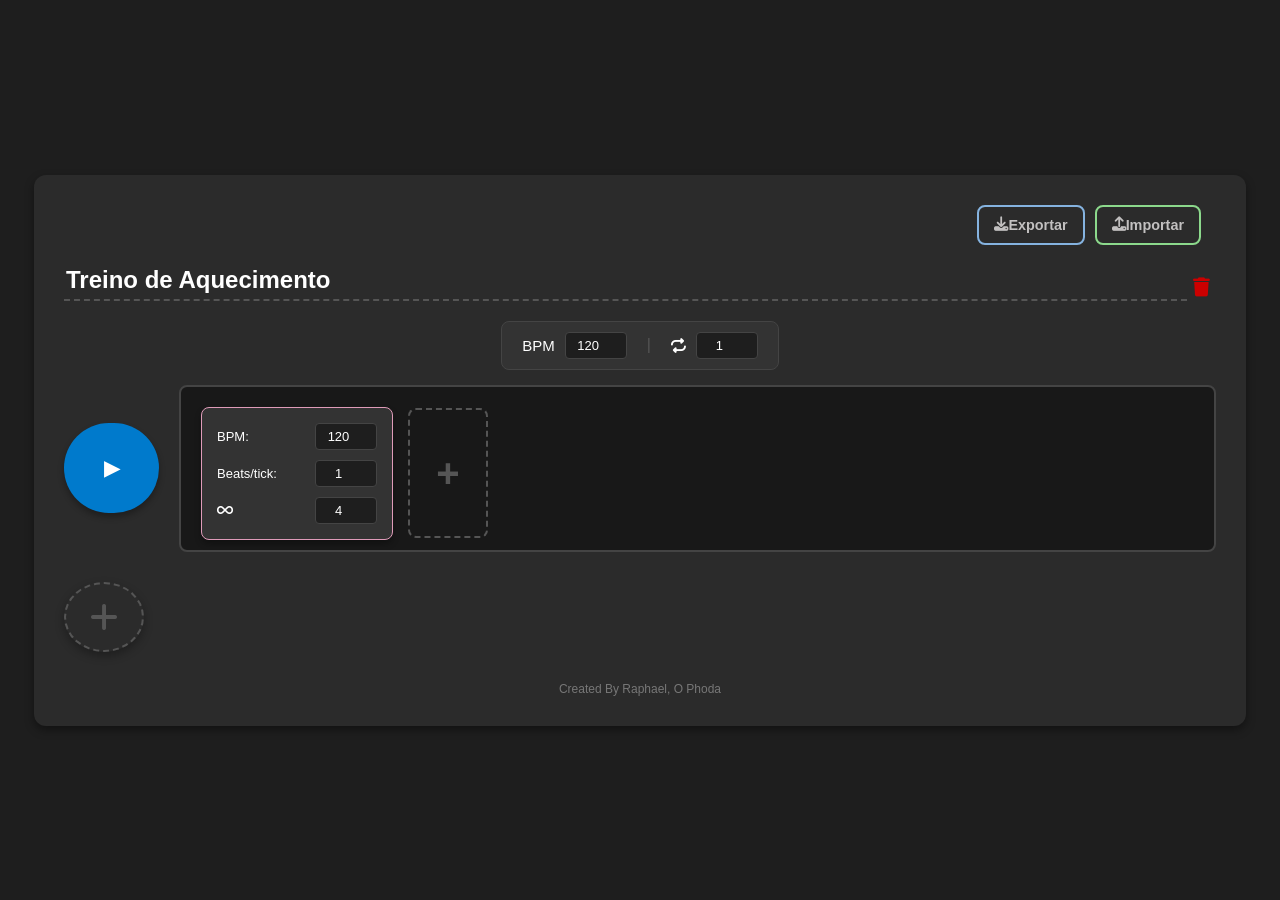
<file: index.html>
<!DOCTYPE html>
<html lang="pt-BR">

<head>
    <meta charset="UTF-8">
    <meta name="viewport" content="width=device-width, initial-scale=1.0">
    <title>Gerenciador de Treinamentos de Guitarra</title>
    <link rel="stylesheet" href="https://cdnjs.cloudflare.com/ajax/libs/font-awesome/6.4.0/css/all.min.css">
    <link rel="stylesheet" href="style.css">
</head>

<body>
    <!-- Botões de Importar/Exportar -->

    <div class="app-container">
        <div style="display: flex; justify-content: flex-end; gap: 10px; margin-bottom: 20px; padding: 0 15px;">
            <button id="exportBtn" class="add-btn" title="Exportar configurações de treinamento"
                style="font-size: 0.9rem; padding: 8px 15px; border-radius: 8px; height: 40px; color: rgb(194, 192, 192);">
                <i class="fa-solid fa-download"></i> Exportar
            </button>
            <button id="importBtn" class="add-btn" title="Importar configurações de treinamento"
                style="font-size: 0.9rem; padding: 8px 15px; border-radius: 8px; height: 40px; color: rgb(194, 192, 192);">
                <i class="fa-solid fa-upload"></i> Importar
            </button>
            <input type="file" id="importFile" accept=".json" style="display: none;">
        </div>

        <!-- Container onde todos os treinos (cards) serão inseridos -->
        <div id="trainingsContainer" class="sections-wrapper">
            <!-- Os cards serão gerados pelo JavaScript aqui dentro -->
        </div>

        <!-- Botão global para adicionar um novo Treino independente -->
        <div style="text-align: center; margin: 30px 0;">
            <button id="addTrainingBtn" class="add-btn"
                style="width: 70px; height: 70px; border-radius: 50%; font-size: 2rem; box-shadow: 0 4px 10px rgba(0,0,0,0.3);"><i
                    class="fa-solid fa-plus"></i></button>
        </div>

        <footer>
            Created By Raphael, O Phoda
        </footer>
    </div>

    <script src="script.js"></script>
</body>

</html>
</file>
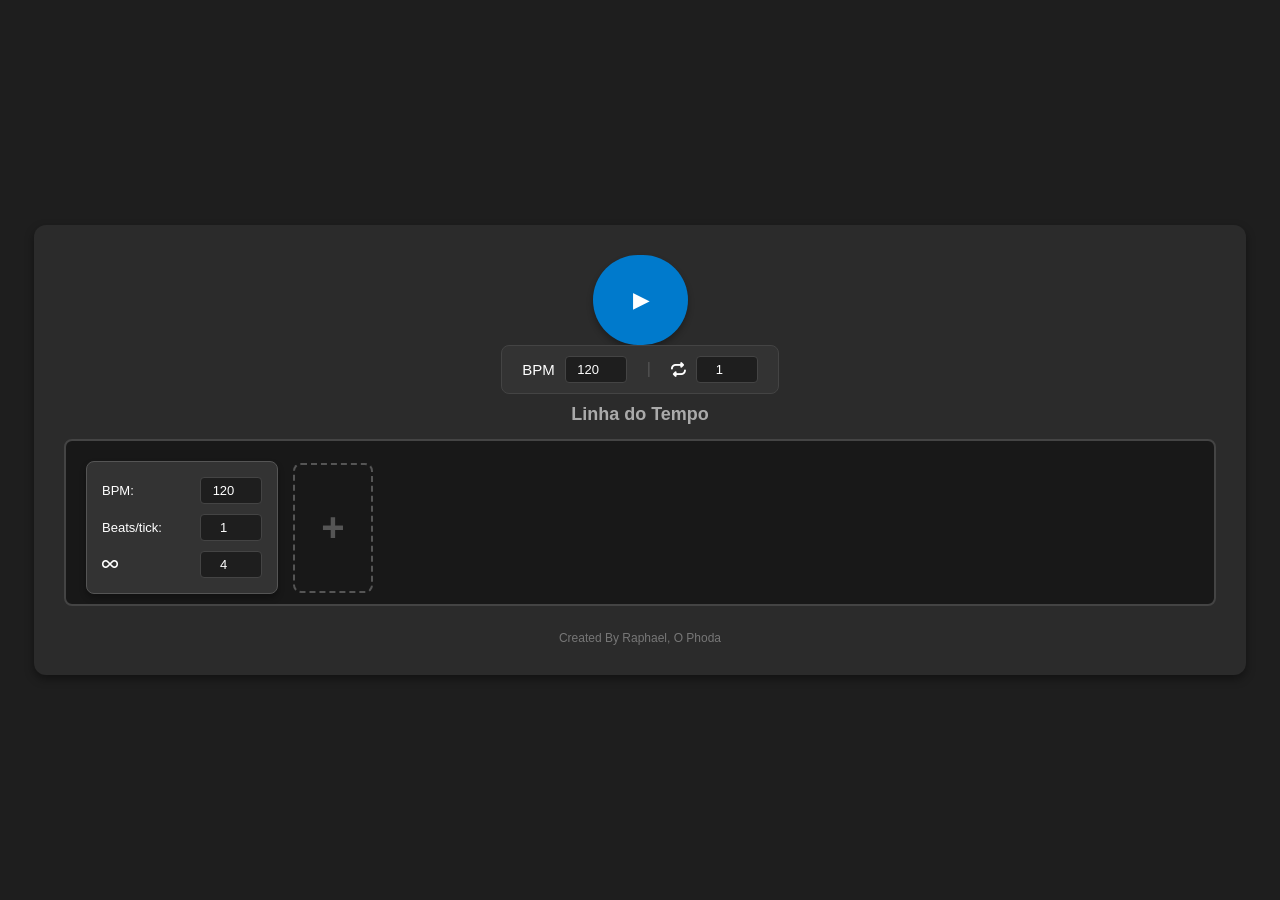
<file: metronomo.html>
<!DOCTYPE html>
<html lang="pt-BR">

<head>
    <meta charset="UTF-8">
    <meta name="viewport" content="width=device-width, initial-scale=1.0">
    <title>Metrônomo - BPM Global</title>
    <link rel="stylesheet" href="https://cdnjs.cloudflare.com/ajax/libs/font-awesome/6.4.0/css/all.min.css">
    <link rel="stylesheet" href="style.css">
</head>

<body>

    <div class="app-container">
        <!-- <h1>Editor de Metrônomo</h1> -->

        <div class="controls-wrapper">
            <div class="controls">
                <button id="playBtn" class="play-btn" style="height: 90px; border-radius: 600px;">▶</button>
            </div>
            <div class="global-settings">
                <!-- Novo Input de BPM Global -->
                <label for="globalBpm">BPM</label>
                <input type="number" id="globalBpm" value="120" min="40" max="240">

                <span style="margin: 0 10px; color: #555;">|</span>

                <!-- Repetições da Timeline -->
                <label for="timelineLoop"><i class="fa-solid fa-repeat"
                        title="Repetições da linha do tempo (0 = ∞)"></i></label>
                <input type="number" id="timelineLoop" value="1" min="0">
            </div>
        </div>

        <div class="sections-wrapper">
            <div class="section">
                <h2>Linha do Tempo</h2>
                <div id="timeline" class="timeline">

                    <div class="config-box" draggable="true">
                        <div class="form-group">
                            <label>BPM:</label>
                            <input type="number" class="bpm-input" value="120" min="40" max="240">
                        </div>
                        <div class="form-group">
                            <label>Beats/tick:</label>
                            <input type="number" class="beats-input" value="1" min="1" max="16">
                        </div>
                        <div class="form-group">
                            <label><i class="fa-solid fa-infinity" title="Limite (0 = ∞)"></i></label>
                            <input type="number" class="limit-input" value="4" min="0">
                        </div>
                    </div>

                    <button id="addBlockBtn" class="add-btn">+</button>

                </div>
            </div>
        </div>

        <footer>
            Created By Raphael, O Phoda
        </footer>

    </div>

    <script src="script.js"></script>
</body>

</html>
</file>
<file: style.css>
body {
    display: flex;
    justify-content: center;
    align-items: center;
    min-height: 100vh;
    background-color: #1e1e1e;
    color: #ffffff;
    font-family: Arial, sans-serif;
    margin: 0;
}

.app-container {
    width: 90%;
    max-width: 1500px;
    background: #2b2b2b;
    padding: 30px;
    border-radius: 12px;
    box-shadow: 0 4px 10px rgba(0, 0, 0, 0.4);
}

h1,
h2 {
    color: #007acc;
    text-align: center;
    margin-top: 0;
}

h2 {
    font-size: 18px;
    color: #aaaaaa;
}

.controls-wrapper {
    display: flex;
    flex-direction: column;
    align-items: center;
    /* gap: 5px; */
    /* margin-bottom: 5px; */
}

.controls {
    display: flex;
    justify-content: center;
}

.play-btn {
    padding: 15px 40px;
    font-size: 20px;
    font-weight: bold;
    background-color: #007acc;
    color: white;
    border: none;
    border-radius: 8px;
    cursor: pointer;
    box-shadow: 0 4px 6px rgba(0, 0, 0, 0.3);
    transition: background-color 0.2s, transform 0.1s;
}

.play-btn:hover {
    background-color: #005999;
}

.play-btn:active {
    transform: scale(0.98);
}

/* --- ESTILOS DOS BOTÕES DE IMPORTAR / EXPORTAR --- */
.config-box-btn {
    display: flex;
    align-items: center;
    gap: 8px;
    font-size: 1rem;
    padding: 12px 20px;
    border-radius: 8px;
    background: rgba(255, 255, 255, 0.05);
    /* Fundo levemente visível */
    color: inherit;
    cursor: pointer;
    transition: all 0.2s ease-in-out;
    font-family: inherit;
}

.config-box-btn:hover {
    transform: translateY(-2px);
    box-shadow: 0 4px 12px rgba(0, 0, 0, 0.15);
    filter: brightness(1.2);
}

/* Cores simulando os tons pastéis dos seus cards */
#exportBtn {
    border: 2px solid hsl(210, 60%, 70%);
}

#importBtn {
    border: 2px solid hsl(120, 50%, 70%);
}

/* ------------------------------------------------- */

.global-settings {
    display: flex;
    align-items: center;
    gap: 10px;
    background: #333;
    padding: 10px 20px;
    border-radius: 8px;
    border: 1px solid #444;
}

.global-settings label {
    font-size: 15px;
}

.global-settings input {
    padding: 5px;
    font-size: 15px;
    width: 50px;
    text-align: center;
    border: 1px solid #444;
    border-radius: 4px;
    background-color: #1e1e1e;
    color: white;
}

.sections-wrapper {
    margin-top: 10px;
}

.timeline {
    background-color: #181818;
    border: 2px solid #444;
    border-radius: 8px;
    padding: 20px;
    min-height: 130px;
    display: flex;
    gap: 15px;
    align-items: center;
    overflow-x: auto;
}

.config-box {
    background-color: #333;
    border: 1px solid #555;
    /* Espessura aumentada de 1px para 2px */
    border-radius: 8px;
    padding: 15px;
    min-width: 160px;
    cursor: grab;
    box-shadow: 0 4px 6px rgba(0, 0, 0, 0.3);
    transition: opacity 0.2s, background-color 0.2s, border-color 0.2s;
    flex-shrink: 0;

    transition: transform 0.2s, filter 0.2s, box-shadow 0.2s, opacity 0.2s, background-color 0.2s, border-color 0.2s;
    position: relative;
    /* Ajuda com o z-index no efeito de destaque */
    flex-shrink: 0;
}

.config-box:active {
    cursor: grabbing;
}

.config-box.dragging {
    opacity: 0.5;
}

/* Nova classe que dá feedback visual quando o bloco vai ser deletado */
.config-box.delete-ready {
    background-color: #5a1a1a !important;
    border-color: #ff3333 !important;
    opacity: 0.2 !important;
}

.config-box.active-playing {
    transform: scale(1.02);
    /* Um leve zoom para dar ênfase */
    filter: saturate(2.5) brightness(1.2);
    /* Aumenta muito a saturação e o brilho da cor original pastel */
    box-shadow: 0 0 20px var(--box-color), 0 4px 200px rgba(0, 0, 0, 0.1);
    /* Usa a cor do card para fazer o brilho */
    z-index: 10;
    /* Garante que fique visualmente acima dos outros blocos */
    background-color: #3a3a3a;
    /* Clareia levemente o fundo escuro do card */
}

.add-btn {
    min-width: 80px;
    height: 130px;
    background-color: transparent;
    color: #555;
    font-size: 40px;
    font-weight: bold;
    border: 2px dashed #555;
    border-radius: 8px;
    cursor: pointer;
    display: flex;
    justify-content: center;
    align-items: center;
    transition: background-color 0.2s, color 0.2s, border-color 0.2s;
    flex-shrink: 0;
}

.add-btn:hover {
    background-color: #222;
    color: #007acc;
    border-color: #007acc;
}

.form-group {
    display: flex;
    justify-content: space-between;
    align-items: center;
    margin-bottom: 10px;
}

.form-group:last-child {
    margin-bottom: 0;
}

label {
    font-size: 13px;
}

input[type="number"] {
    padding: 5px;
    font-size: 13px;
    width: 50px;
    text-align: center;
    border: 1px solid #444;
    border-radius: 4px;
    background-color: #1e1e1e;
    color: white;
}

footer {
    text-align: center;
    margin-top: 25px;
    color: #777;
    font-size: 12px;
}

/* Layout lado a lado para Botão e Timeline */
.timeline-wrapper {
    display: flex;
    align-items: center;
    /* Alinha o botão de play no meio, caso a timeline cresça */
    gap: 20px;
    margin-top: 15px;
}

/* Garante que a linha do tempo ocupe o resto do espaço e role caso precise */
.timeline {
    flex-grow: 1;
    overflow-x: auto;
    padding-bottom: 10px;
    /* Evita que o scrollbar corte a sombra das box */
}

/* Estilo do título editável (parecido com o antigo <h2>) */
.timeline-title {
    background: transparent;
    border: none;
    border-bottom: 2px dashed #555;
    color: #fff;
    /* Ajuste para a cor padrão do seu tema */
    font-size: 1.5em;
    /* Tamanho tradicional de h2 */
    font-weight: bold;
    width: 100%;
    padding-bottom: 5px;
    margin-bottom: 10px;
    outline: none;
    transition: border-color 0.3s;
    font-family: inherit;
}

.timeline-title:focus {
    border-bottom-color: #007acc;
    /* Cor de destaque ao clicar */
}

.timeline-title::placeholder {
    color: #888;
    font-weight: normal;
}
</file>
